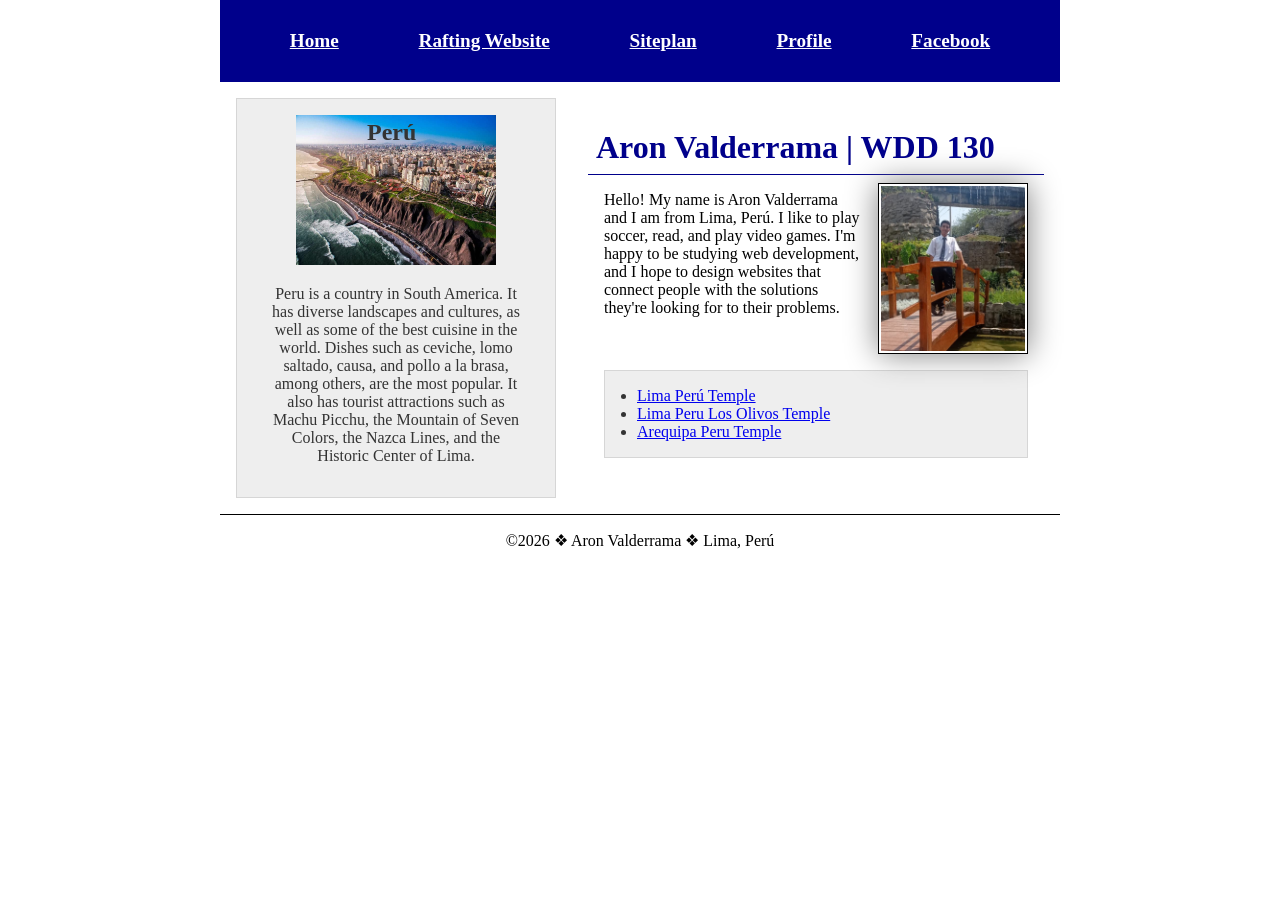
<file: index.html>
<!--17 September 2026-->
<!DOCTYPE html>
<html lang="en">

<head>
    <meta charset="UTF-8">
    <meta name="viewport" content="width=device-width, initial-scale=1.0">
    <title>Aron Valderrama | WDD 130</title>
    <meta name="description"
      content="Home page for WDD 130 course featuring profile picture and personal interest.">
    <meta name="author" content="Aron Valderrama">
    <link rel="stylesheet" href="styles/styles.css">
</head>

<body>
    <header>
        <nav>
            <a href="#">Home</a>
            <a href="wwr/">Rafting Website</a>
            <a href="wwr/site-plan-rafting.html">Siteplan</a>
            <a href="https://linkedin.com/in/aron-valderrama-55b0733b9">Profile</a>
            <a href="https://facebook.com">Facebook</a>
        </nav>
    </header>
    <div class="grid">
        <main>
            <h1>Aron Valderrama | WDD 130</h1>
            <img src="images/profile.jpg" alt="Hello, my name is Aron Valderrama." width="200">
            <p>Hello! My name is Aron Valderrama and I am from Lima, Perú. I like to play soccer,
                read,
                and play video games. I'm happy to be studying web development, and I hope to design
                websites that connect people with the solutions they're looking for to their
                problems.
            </p>
            <ul class="box indent">
                <li><a href="https://www.churchofjesuschrist.org/temples/details/lima-peru-temple?lang=eng"
                      target="_blank">Lima Perú Temple</a>
                </li>
                <li><a href="https://www.churchofjesuschrist.org/temples/details/lima-peru-los-olivos-temple?lang=eng"
                      target="_blank">Lima Peru Los Olivos Temple</a>
                </li>
                <li><a href="https://www.churchofjesuschrist.org/temples/details/arequipa-peru-temple?lang=eng"
                      target="_blank">Arequipa Peru Temple</a></li>
            </ul>
        </main>
        <aside class="box">
            <h2>Perú</h2>
            <img src="images/peru.jpg" alt="Peruvian coastal landscape">
            <p>Peru is a country in South America. It has diverse landscapes and cultures, as
                well as
                some of the
                best cuisine in the world. Dishes such as ceviche, lomo saltado, causa, and
                pollo a la
                brasa, among
                others, are the most popular. It also has tourist attractions such as Machu
                Picchu, the
                Mountain of
                Seven Colors, the Nazca Lines, and the Historic Center of Lima.</p>

        </aside>
    </div>
    <footer>
        <p>©2026 ❖ Aron Valderrama ❖ Lima, Perú</p>
    </footer>
</body>

</html>
</file>
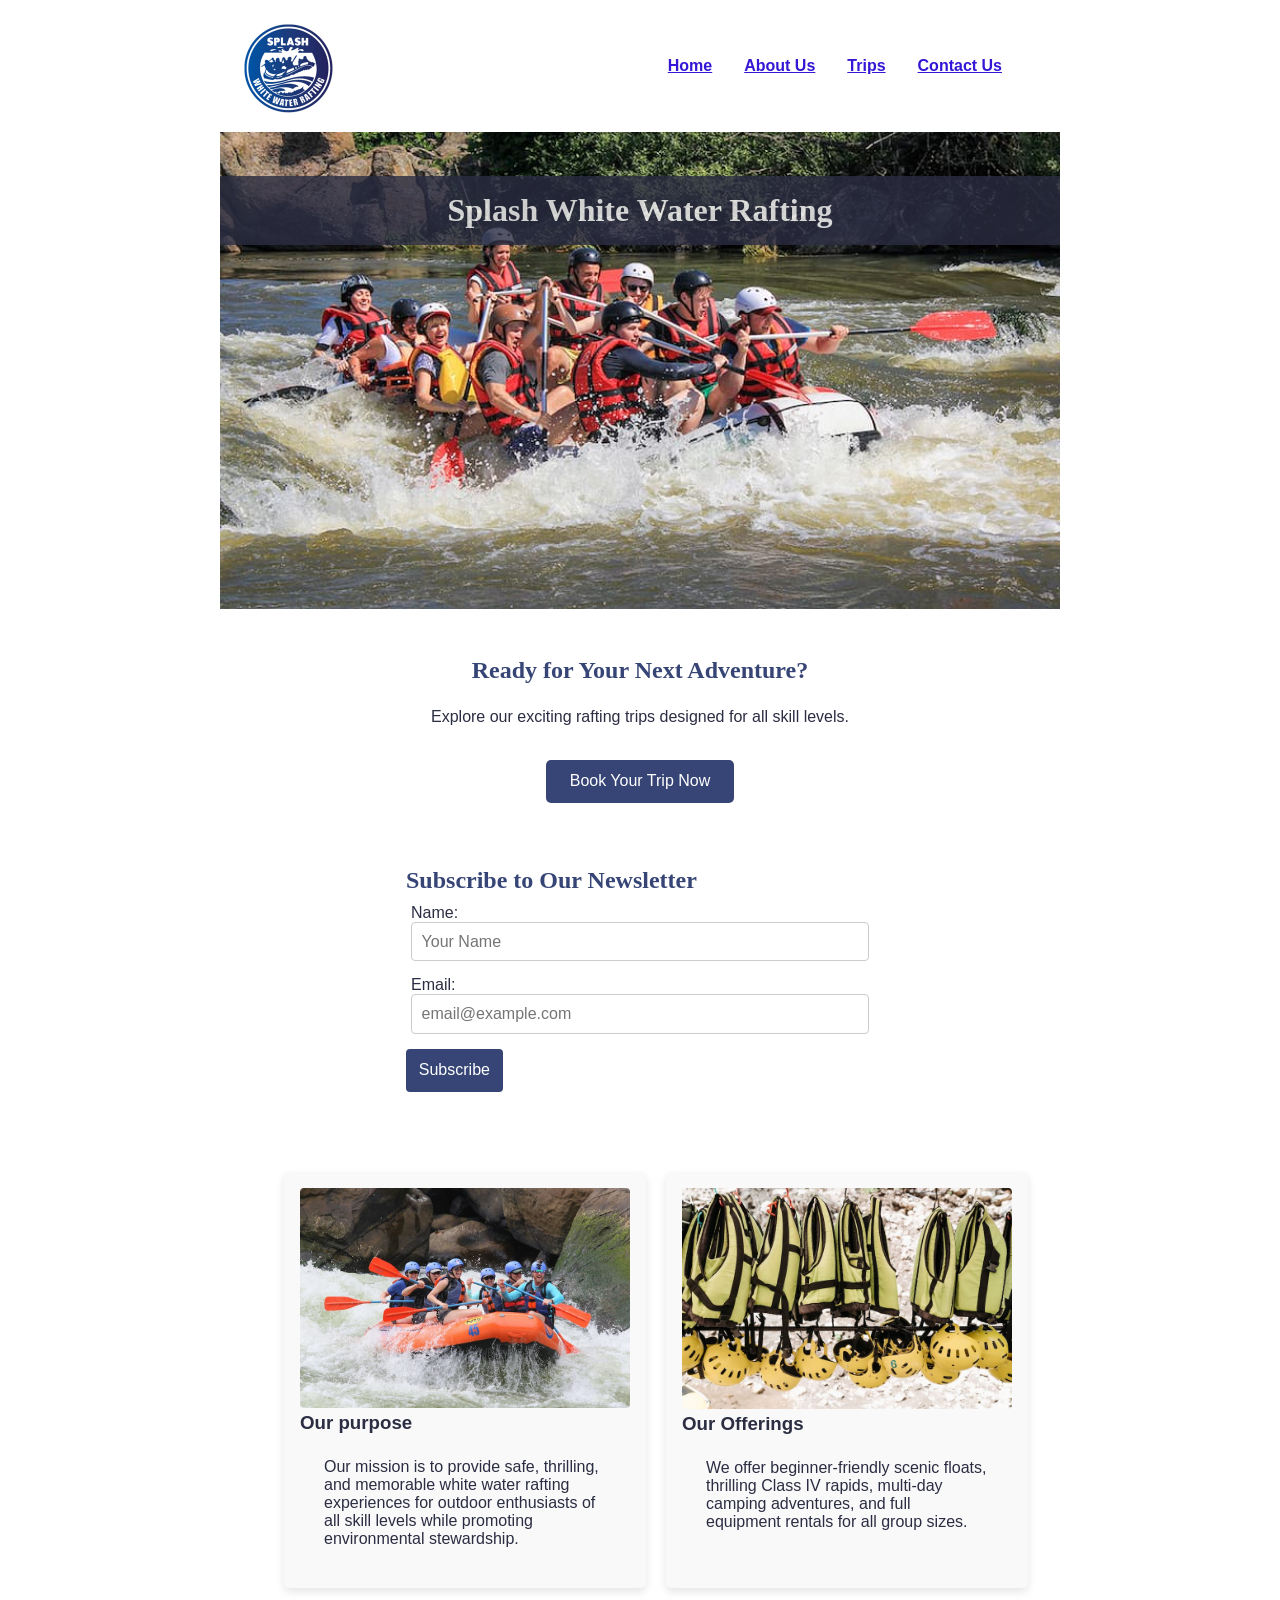
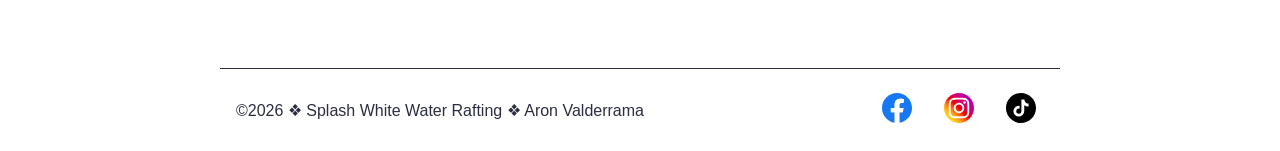
<file: wwr/index.html>
<!DOCTYPE html>
<html lang="en">

<head>
    <meta charset="UTF-8">
    <meta name="viewport" content="width=device-width, initial-scale=1.0">
    <title>Splash White Water Rafting | Home</title>
    <meta name="description"
      content="Welcome to Splash White Water Rafting. Discover exciting rafting trips, adventures, and sign up for our newsletter.">
    <meta name="author" content="Aron Valderrama">
    <link rel="stylesheet" href="styles/rafting.css">
</head>

<body>
    <header>
        <img src="images/wwr-logo.png" alt="Splash White Water Rafting Logo" class="logo">
        <nav>
            <ul class="navigation">
                <li><a href="index.html">Home</a></li>
                <li><a href="about.html">About Us</a></li>
                <li><a href="trips.html">Trips</a></li>
                <li><a href="contact.html">Contact Us</a></li>
            </ul>
        </nav>
    </header>

    <main>
        <div class="hero">
            <img src="images/rafting-hero.jpg" alt="White water rafting adventure on rapid river">
            <h1>Splash White Water Rafting</h1>
        </div>
        <section class="cta-section">
            <h2>Ready for Your Next Adventure?</h2>
            <p>Explore our exciting rafting trips designed for all skill levels.</p>
            <a href="trips.html" class="btn-cta">Book Your Trip Now</a>
        </section>
        <section class="newsletter-form">
            <h2>Subscribe to Our Newsletter</h2>
            <form action="#" method="post">
                <div class="form-group">
                    <label for="username">Name:</label>
                    <input type="text" id="username" name="username" placeholder="Your Name"
                      required>
                </div>
                <div class="form-group">
                    <label for="email">Email:</label>
                    <input type="email" id="email" name="email" placeholder="email@example.com"
                      required>
                </div>
                <button type="submit">Subscribe</button>
            </form>
        </section>
        <section class="home-grid">
            <article class="grid-card">
                <img src="images/rafting1.jpg" alt="Group rafting together">
                <h3>Our purpose</h3>
                <p>Our mission is to provide safe, thrilling, and memorable white water rafting
                    experiences for outdoor enthusiasts of all skill levels while promoting
                    environmental stewardship.</p>
            </article>
            <article class="grid-card">
                <img src="images/rafting2.jpg" alt="Rafting equipment and safety gear">
                <h3>Our Offerings</h3>
                <p>We offer beginner-friendly scenic floats, thrilling Class IV rapids, multi-day
                    camping adventures,
                    and full equipment rentals for all group sizes.</p>
            </article>
        </section>

    </main>

    <footer>
        <p>©2026 ❖ Splash White Water Rafting ❖ Aron Valderrama</p>
        <nav class="socialmedia">
            <a href="https://facebook.com" target="_blank">
                <img src="images/facebook.svg" alt="Facebook Icon">
            </a>
            <a href="https://instagram.com" target="_blank">
                <img src="images/instagram.svg" alt="Instagram Icon">
            </a>
            <a href="https://tiktok.com" target="_blank">
                <img src="images/tiktok.svg" alt="TikTok Icon">
            </a>
        </nav>
    </footer>

</body>

</html>
</file>
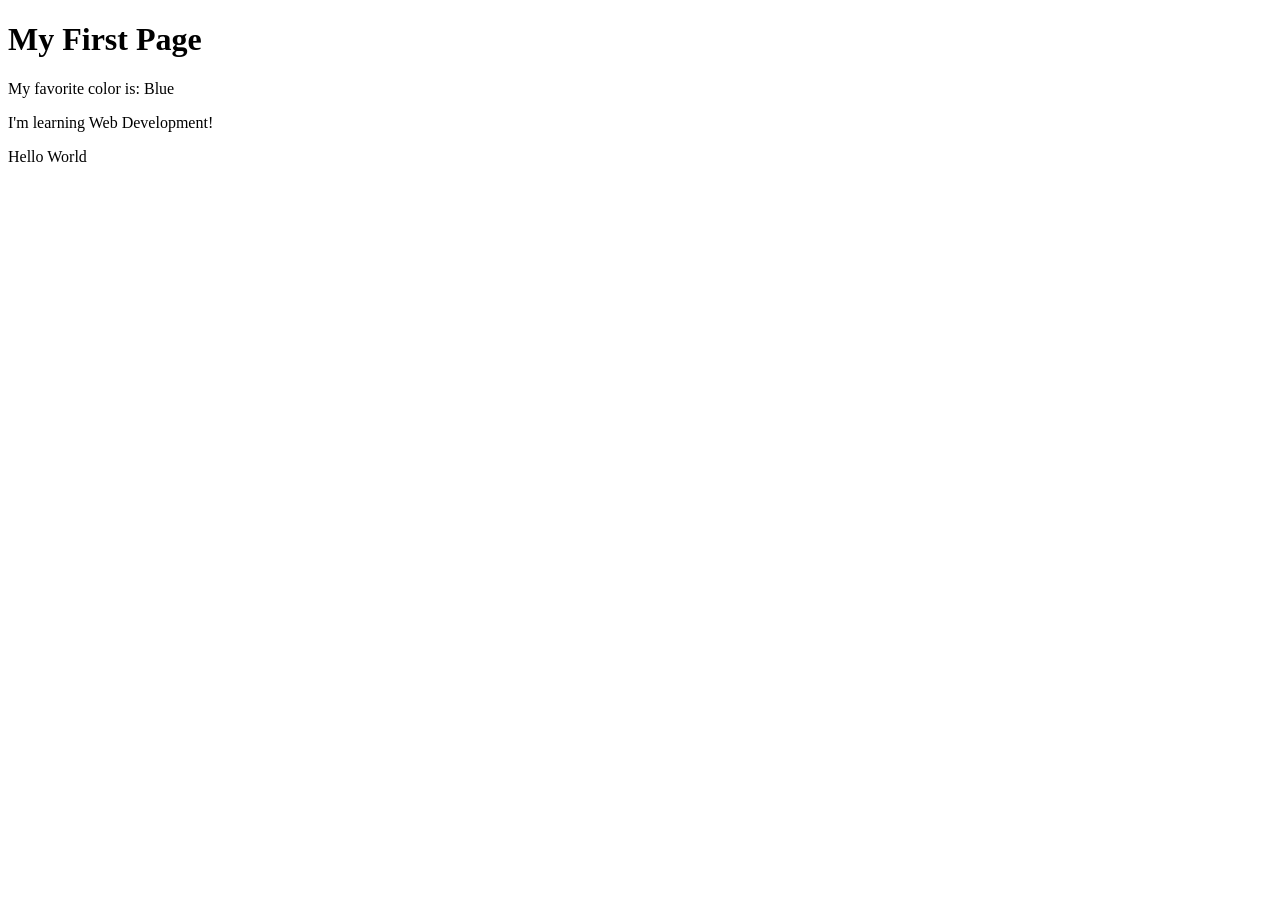
<file: week01/first-page.html>
<!DOCTYPE html>
<html lang="en">

<head>
    <meta charset="UTF-8">
    <meta name="viewport" content="width=device-width, initial-scale=1.0">
    <title>My First Page</title>
</head>

<body>
    <h1>My First Page</h1>
    <p>My favorite color is: Blue</p>
    <p>I'm learning Web Development!</p>
    <P>Hello World</P>
</body>

</html>
</file>
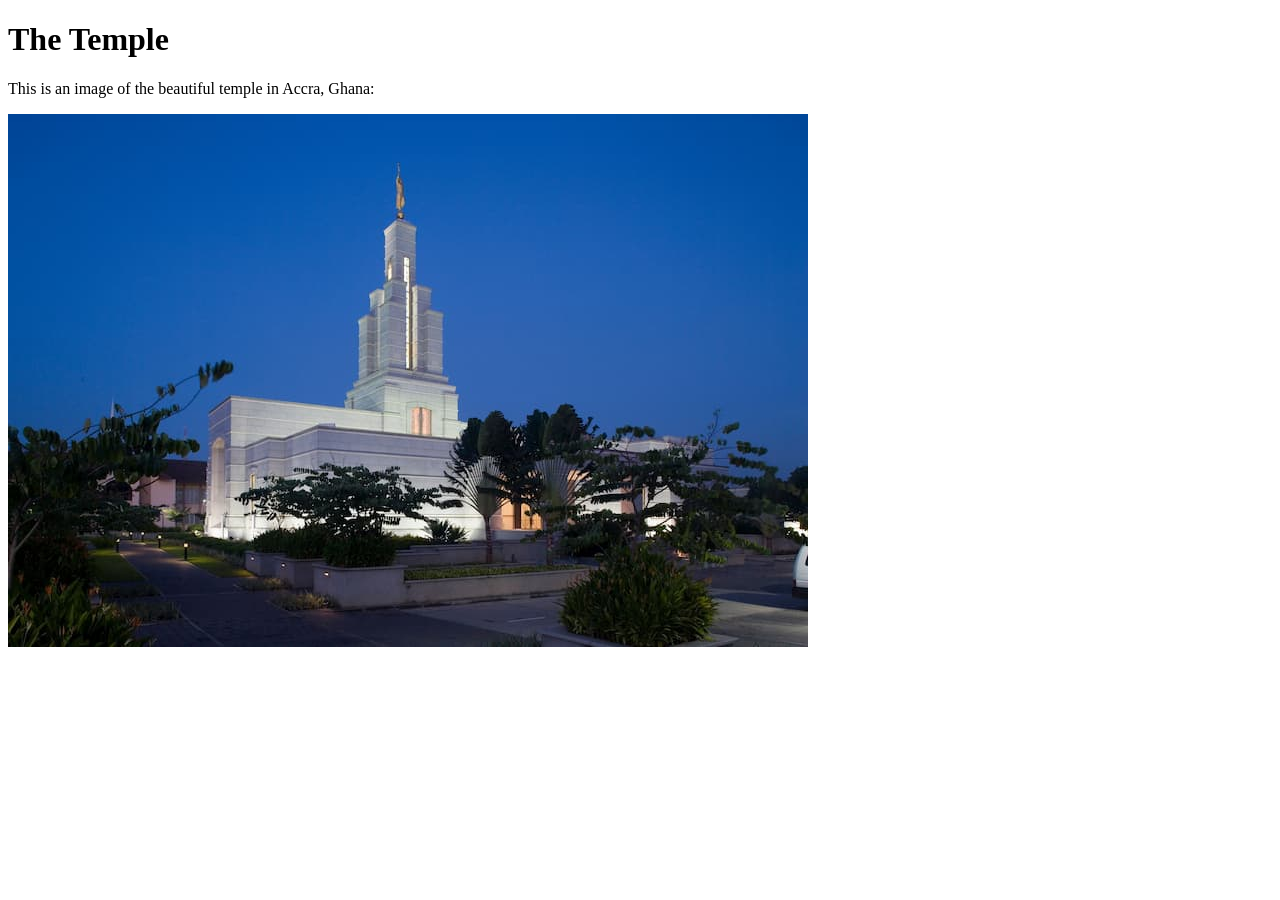
<file: week01/images-solution.html>
<!DOCTYPE html>
<html lang="en">
<head>
    <meta charset="UTF-8">
    <meta name="viewport" content="width=device-width, initial-scale=1.0">
    <title>Temple Image</title>
</head>
<body>
    <h1>The Temple</h1>
    <p>This is an image of the beautiful temple in Accra, Ghana:</p>
    <img src="images/temple-small.jpg" alt="The Accra Ghana Temple">
    
</body>
</html>
</file>
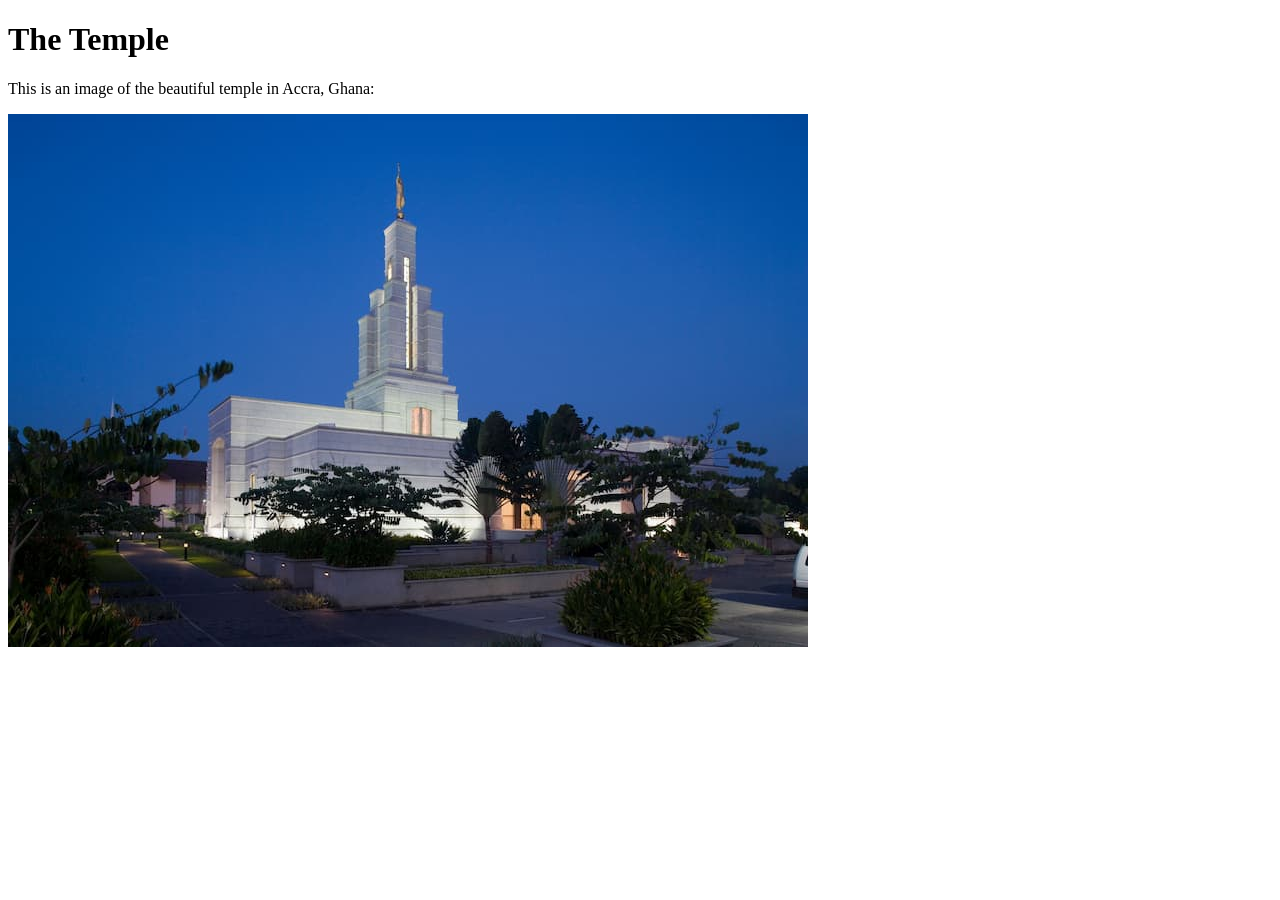
<file: week01/images.html>
<!DOCTYPE html>
<html lang="en">

<head>
    <meta charset="UTF-8">
    <meta name="viewport" content="width=device-width, initial-scale=1.0">
    <title>Temple Image</title>
</head>

<body>
    <h1>The Temple</h1>
    <p>This is an image of the beautiful temple in Accra, Ghana:</p>
    <img src="images/temple-small.jpg" alt="The Accra Ghana Temple">

</body>

</html>
</file>
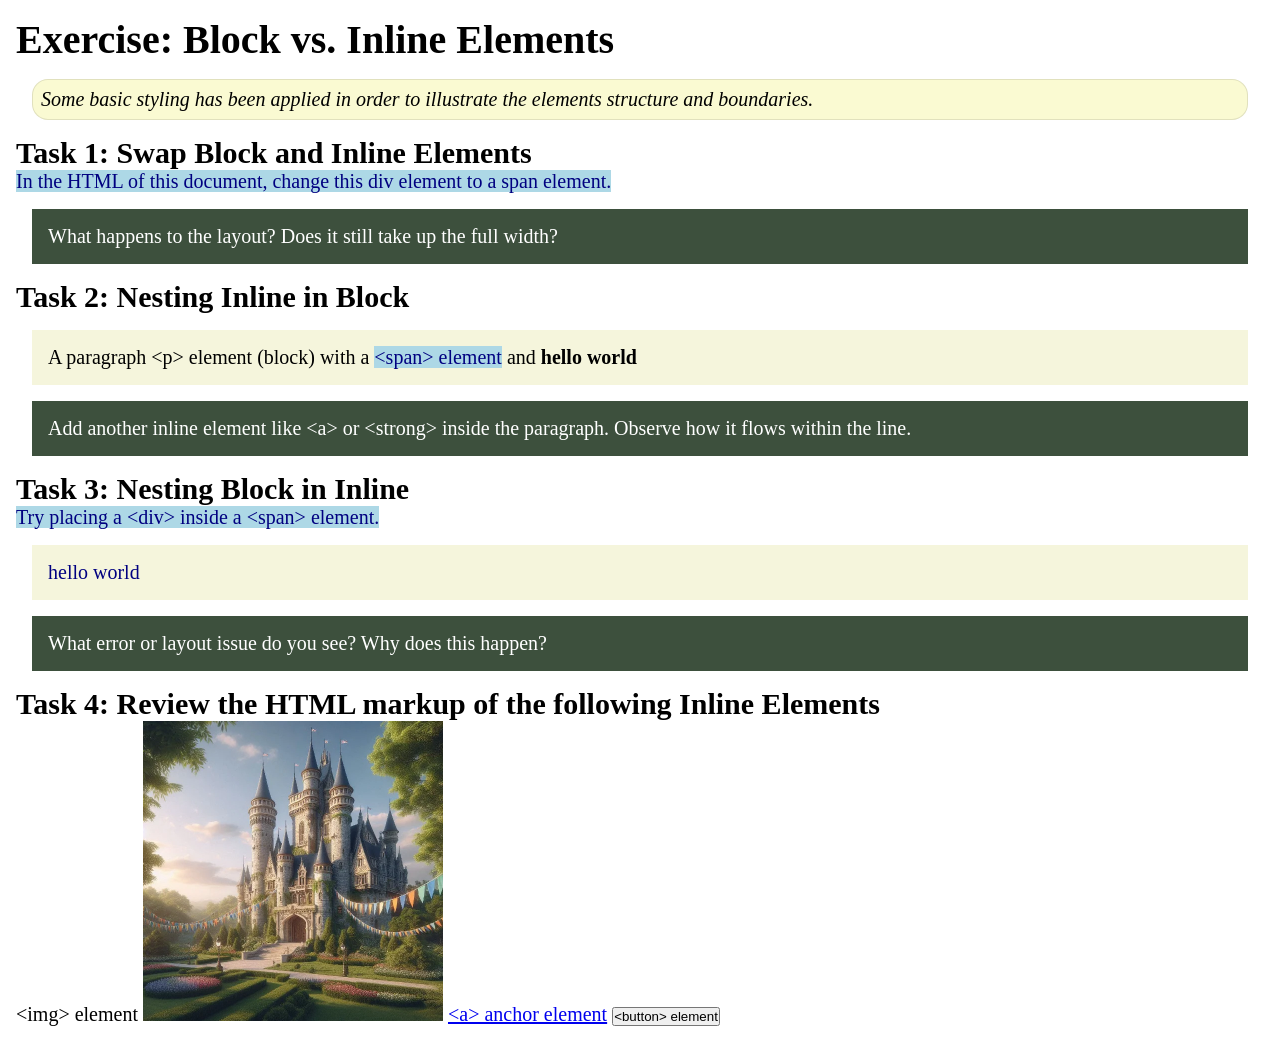
<file: week02/block-vs-inline.html>
<!DOCTYPE html>
<html lang="en">

<head>
    <meta charset="UTF-8">
    <meta name="viewport" content="width=device-width, initial-scale=1.0">
    <title>Exercise: Block vs. Inline Elements</title>
    <link rel="stylesheet" href="styles/block-vs-inline.css">
</head>

<body>
    <main>
        <h1>Exercise: Block vs. Inline Elements</h1>
        <p class="note">Some basic styling has been applied in order to illustrate the elements
            structure and
            boundaries.</p>

        <h2>Task 1: Swap Block and Inline Elements</h2>
        <span>In the HTML of this document, change this div element to a span element.</span>

        <p class="question">What happens to the layout? Does it still take up the full width?</p>

        <h2>Task 2: Nesting Inline in Block</h2>
        <p>A paragraph &lt;p&gt; element (block) with a <span>&lt;span&gt; element</span> and
            <strong> hello world</strong>
        </p>
        <p class="question">Add another inline element like &lt;a&gt; or &lt;strong&gt; inside the
            paragraph. Observe
            how it flows within the line.</p>

        <h2>Task 3: Nesting Block in Inline</h2>
        <span>Try placing a &lt;div&gt; inside a &lt;span&gt; element. <div> hello world</div>
        </span>
        <p class="question">What error or layout issue do you see? Why does this happen?</p>


        <h2>Task 4: Review the HTML markup of the following Inline Elements</h2>
        &lt;img&gt; element
        <img src="images/castle.webp" alt="placeholder image (images are inline)" width="300"
          height="300">
        <a href="https://churchofjesuschrist.org">&lt;a&gt; anchor element</a>
        <button type="button">&lt;button&gt; element</button>
    </main>
</body>

</html>
</file>
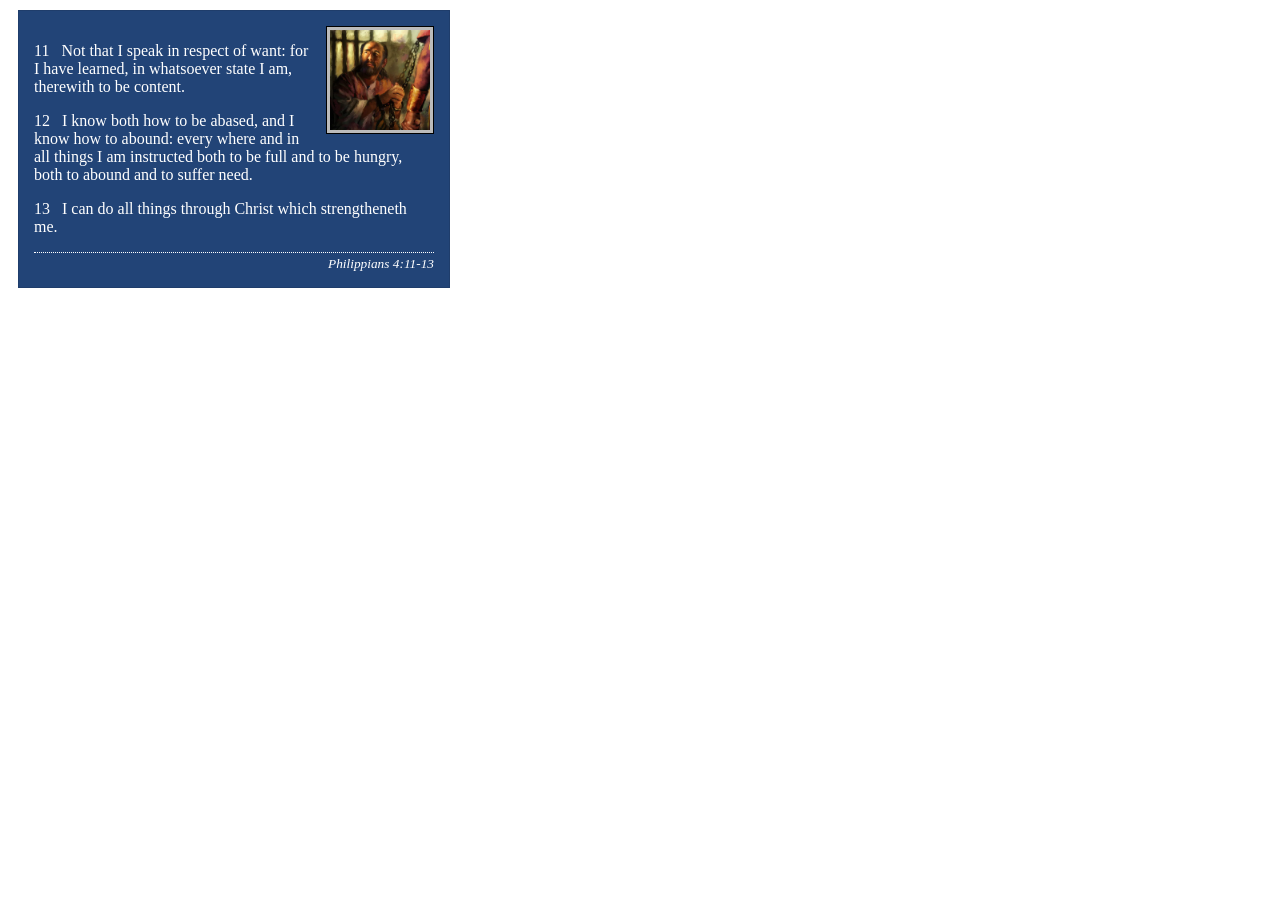
<file: week02/box-model-solution.html>
<!DOCTYPE html>
<html lang="en">
<head>
    <meta charset="UTF-8">
    <meta name="viewport" content="width=device-width, initial-scale=1.0">
    <title>Box Model Activity</title>
    <link rel="stylesheet" href="styles/box-model-solution.css">
</head>
<body>
    <main>
        <div class="callout">
            <img src="images/apostle-paul-imprisoned.webp" alt="Paul the Apostle - Imprisoned in Rome" width="200" height="200">
            <blockquote>
                <p>11 &nbsp; Not that I speak in respect of want: for I have learned, in whatsoever state I am, therewith to be content.</p>
                <p>12 &nbsp; I know both how to be abased, and I know how to abound: every where and in all things I am instructed both to be full and to be hungry, both to abound and to suffer need.</p>
                <p>13 &nbsp; I can do all things through Christ which strengtheneth me.</p>
            </blockquote>
            <cite>Philippians 4:11-13</cite>
        </div>
    </main>
</body>
</html>
</file>
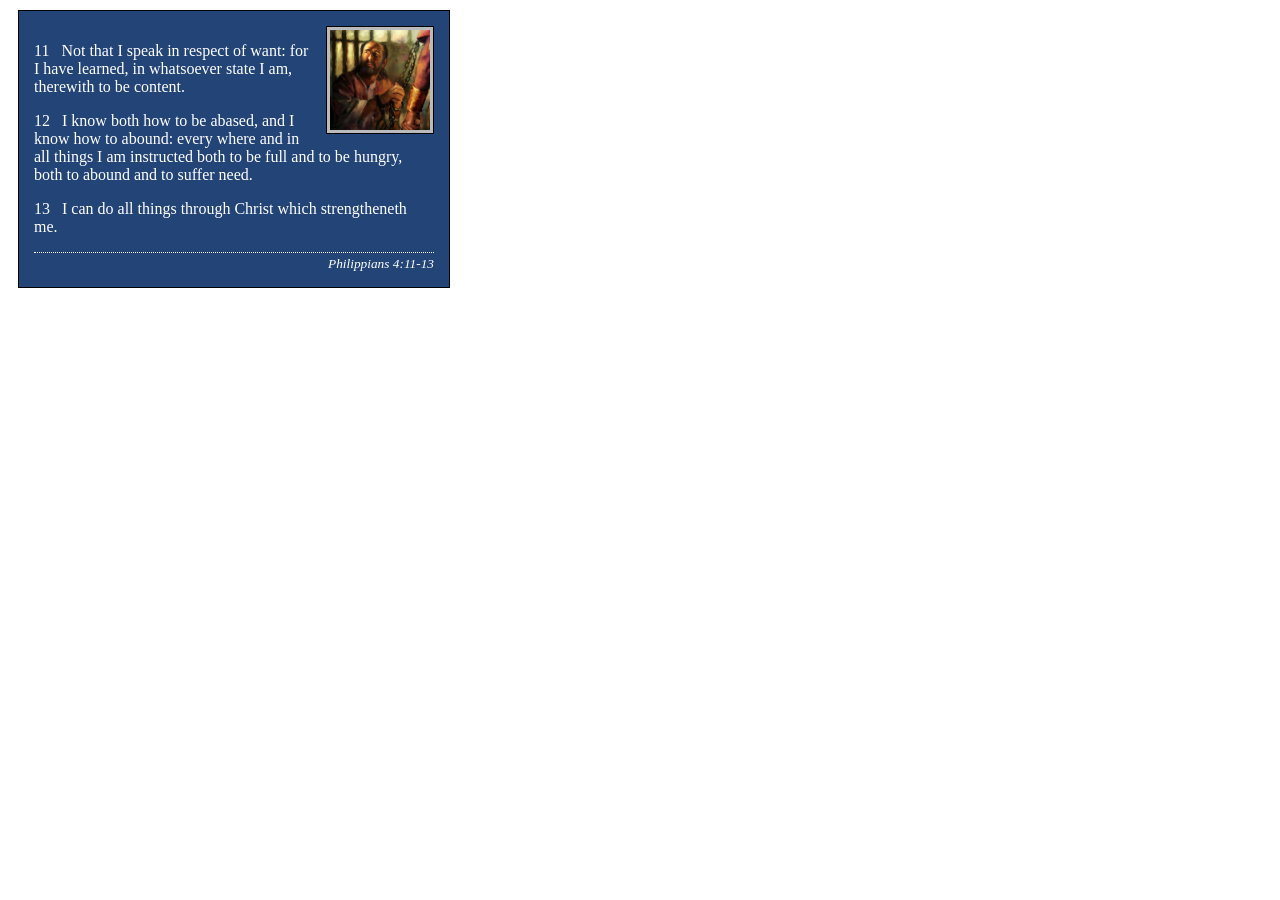
<file: week02/box-model.html>
<!DOCTYPE html>
<html lang="en">

<head>
    <meta charset="UTF-8">
    <meta name="viewport" content="width=device-width, initial-scale=1.0">
    <title>Box Model Activity</title>
    <link rel="stylesheet" href="styles/box-model.css">

</head>

<body>
    <main>
        <div class="callout">
            <img src="images/apostle-paul-imprisoned.webp"
              alt="Paul the Apostle - Imprisoned in Rome" width="200" height="200">
            <blockquote>
                <p>11 &nbsp; Not that I speak in respect of want: for I have learned, in whatsoever
                    state I am, therewith to be content.</p>
                <p>12 &nbsp; I know both how to be abased, and I know how to abound: every where and
                    in all things I am instructed both to be full and to be hungry, both to abound
                    and to suffer need.</p>
                <p>13 &nbsp; I can do all things through Christ which strengtheneth me.</p>
            </blockquote>
            <cite>Philippians 4:11-13</cite>
        </div>
    </main>
</body>

</html>
</file>
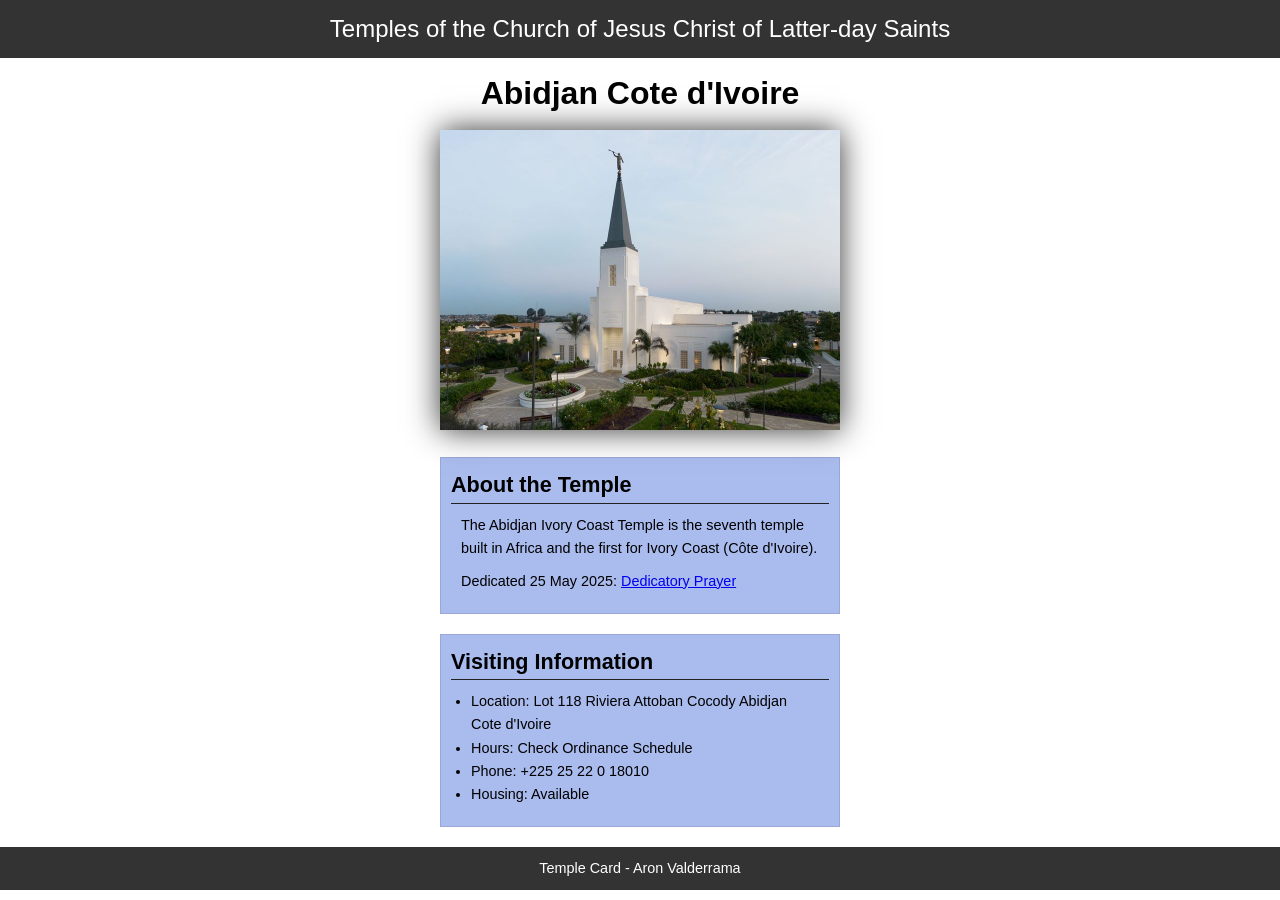
<file: week02/temple.html>
<!DOCTYPE html>
<html lang="en">

<meta charset="UTF-8">
<meta name="viewport" content="width=device-width, initial-scale=1.0">
<title>Temple Card - Abidjan Cote d'Ivoire</title>
<link rel="stylesheet" href="styles/temple.css">

<body>
    <header>
        <p>Temples of the Church of Jesus Christ of Latter-day Saints</p>
    </header>
    <main>
        <h1>Abidjan Cote d'Ivoire</h1>
        <picture>
            <img src="images/abidjan-ivory-coast.jpeg" alt="Abidjan Cote d'Ivoire Temple">
        </picture>
        <section>
            <h2>About the Temple</h2>
            <p>The Abidjan Ivory Coast Temple is the seventh temple built in Africa and the
                first
                for Ivory Coast (Côte
                d'Ivoire).</p>
            <p>Dedicated 25 May 2025: <a
                  href="https://www.churchofjesuschrist.org/temples/dedicatory-prayer/abidjan-ivory-coast-temple/2025-05-25?lang=eng"
                  target="_blank" rel="noopener noreferrer">Dedicatory Prayer</a></p>
        </section>
        <section>
            <h2>Visiting Information</h2>
            <ul>
                <li>Location: Lot 118 Riviera Attoban Cocody Abidjan Cote d'Ivoire</li>
                <li>Hours: Check Ordinance Schedule</li>
                <li>Phone: +225 25 22 0 18010</li>
                <li>Housing: Available</li>
            </ul>
        </section>
    </main>
    <footer>
        <p>Temple Card - Aron Valderrama</p>
    </footer>
</body>

</html>
</file>
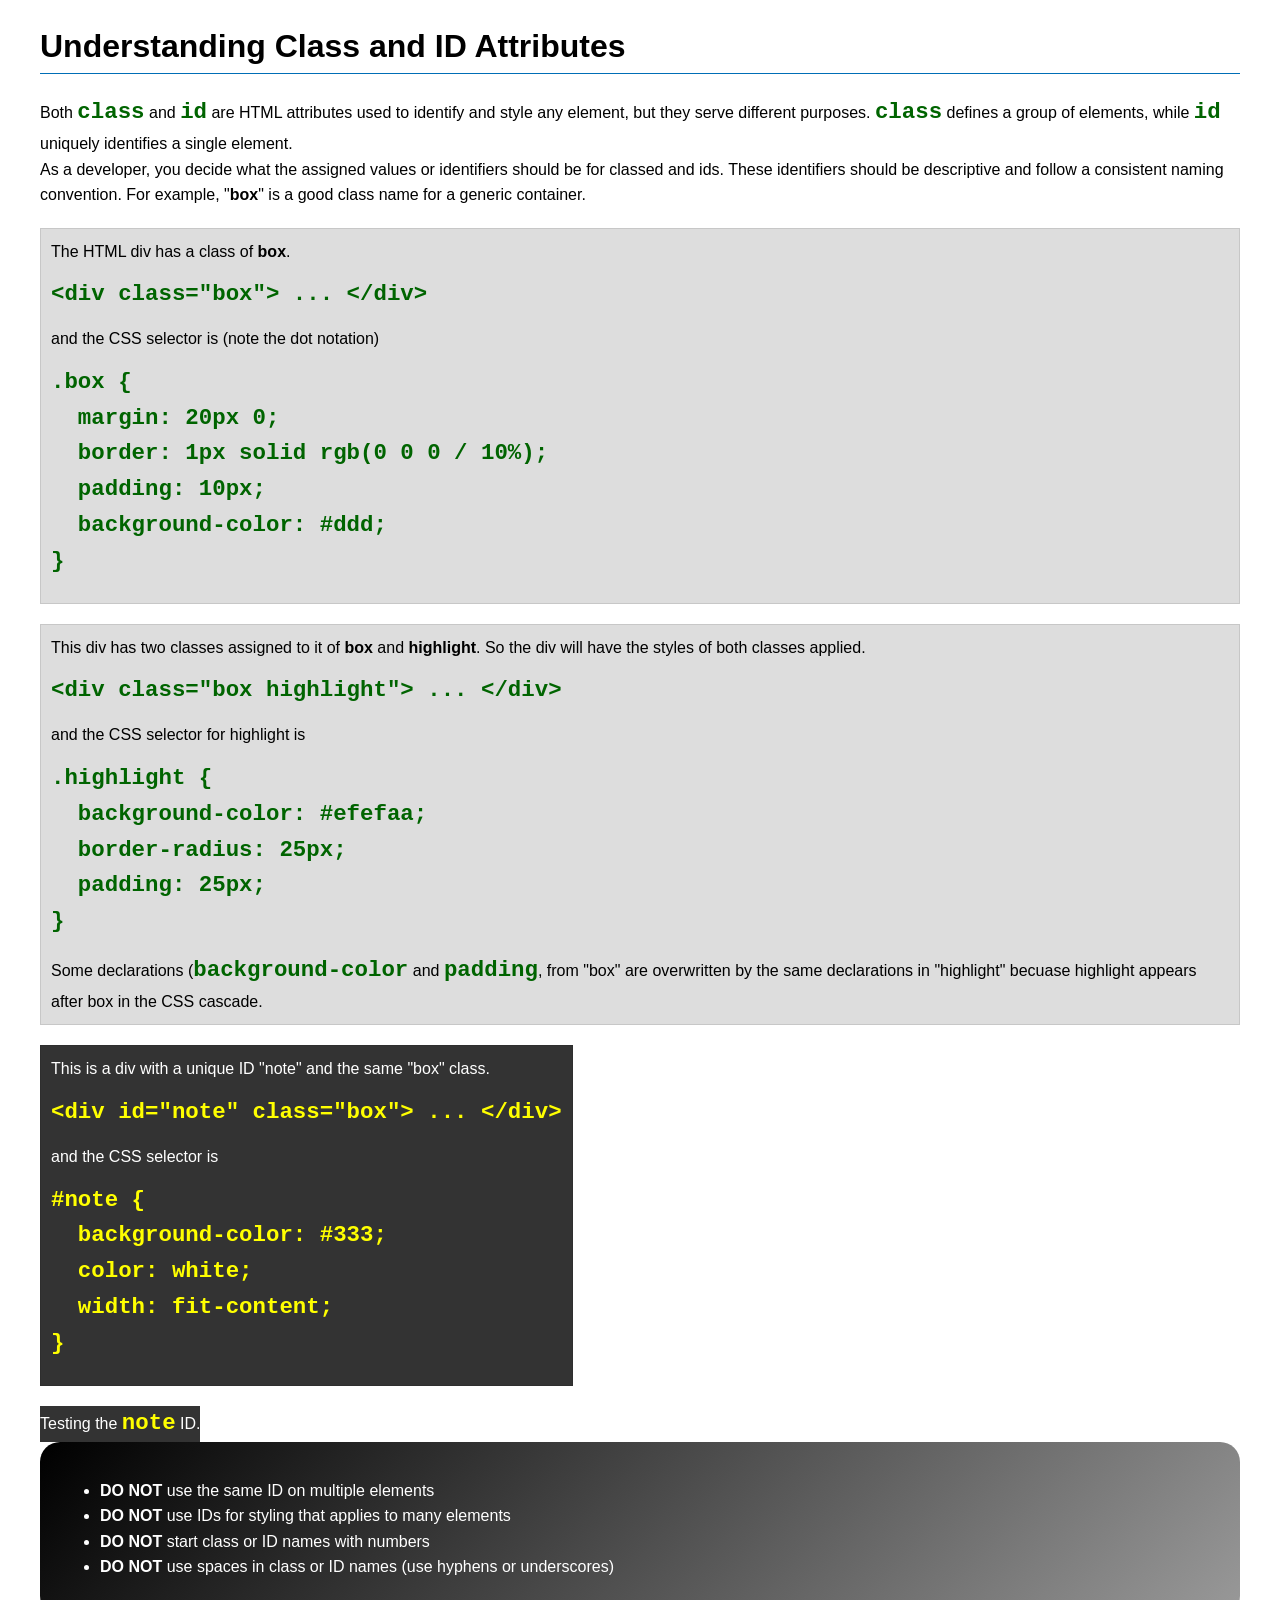
<file: week03/class-and-id.html>
<!DOCTYPE html>
<html lang="en">

<head>
    <meta charset="UTF-8">
    <meta name="viewport" content="width=device-width, initial-scale=1.0">
    <title>Class vs ID Attributes</title>
    <link rel="stylesheet" href="styles/class-and-id.css">
</head>

<body>
    <h1>Understanding Class and ID Attributes</h1>
    <p>Both <code>class</code> and <code>id</code> are HTML attributes used to identify and style
        any element, but they
        serve different purposes. <code>class</code> defines a group of elements, while
        <code>id</code> uniquely
        identifies a single element.
    </p>
    <p>As a developer, you decide what the assigned values or identifiers should be for classed and
        ids. These
        identifiers should be
        descriptive and follow a consistent naming convention. For example, "<strong>box</strong>"
        is a good class name
        for a generic container.</p>
    <div class="box">
        <p>The HTML div has a class of <strong>box</strong>.</p>
        <pre><code class="html">&lt;div class="box"&gt; ... &lt;/div&gt;</code></pre>
        and the CSS selector is (note the dot notation)
        <pre><code class="css">.box {
  margin: 20px 0;
  border: 1px solid rgb(0 0 0 / 10%);
  padding: 10px;
  background-color: #ddd; 
}</code></pre>
    </div>

    <div class="box">
        <p>This div has two classes assigned to it of <strong>box</strong> and
            <strong>highlight</strong>. So the div
            will have the styles of both classes applied.
        </p>
        <pre><code class="html">&lt;div class="box highlight"&gt; ... &lt;/div&gt;</code></pre>
        and the CSS selector for highlight is
        <pre><code class="css">.highlight {
  background-color: #efefaa;
  border-radius: 25px;
  padding: 25px;
}</code></pre>
        <p>Some declarations (<code>background-color</code> and <code>padding</code>, from "box" are
            overwritten by the same declarations in "highlight" becuase highlight appears after box
            in the CSS cascade.</p>
    </div>

    <div id="note" class="box">
        <p>This is a div with a unique ID "note" and the same "box" class.</p>
        <pre><code class="html">&lt;div id="note" class="box"&gt; ... &lt;/div&gt;</code></pre>
        and the CSS selector is
        <pre><code class="css">#note {
  background-color: #333;
  color: white;
  width: fit-content;
}</code></pre>
    </div>

    <div id="note">
        <p>Testing the <code>note</code> ID.</p>
    </div>

    <section id="best-practice">
        <ul>
            <li><strong>DO NOT</strong> use the same ID on multiple elements</li>
            <li><strong>DO NOT</strong> use IDs for styling that applies to many elements</li>
            <li><strong>DO NOT</strong> start class or ID names with numbers</li>
            <li><strong>DO NOT</strong> use spaces in class or ID names (use hyphens or underscores)
            </li>
        </ul>
    </section>


</body>

</html>
</file>
<file: styles/styles.css>
* {
    margin: 0;
    padding: 0;
    box-sizing: border-box;
}

:root {
    --primary-color: darkblue;
    --accent1-color: #eee;
    --heading-color: #333;
    --text-light: white;
}

nav {
    background-color: var(--primary-color);
    padding: 10px;
    display: flex;
    align-items: center;
    justify-content: space-evenly;
}

nav a {
    color: var(--text-light);
    display: block;
    padding: 20px;
    font-size: 1.2rem;
    font-weight: 700;
    text-decoration: underline;
}

h1 {
    color: var(--primary-color);
    padding: .5rem;
    border-bottom: 1px solid var(--primary-color)
}

aside {
    width: 20rem;
    text-align: center;
    position: relative;
}

aside img {
    width: 200px;
    height: auto;
}

aside h2 {
    position: absolute;
    top: 20px;
    left: 130px;
}

main img {
    width: 150px;
    height: auto;
    border: 1px solid black;
    padding: 2px;
    box-shadow: 0 0 30px gray;
    float: right;
    margin: 0.5rem 1rem 1rem 1rem;
}

p {
    margin: 1rem;
}

footer {
    margin-top: 15px;
    border-top: 1px solid #000;
    text-align: center;
}

/* Class Selectors */

.box {
    margin: 1rem;
    border: 1px solid rgb(0 0 0 / 10%);
    padding: 1rem;
    background-color: var(--accent1-color);
    color: var(--heading-color);
    clear: both;
}

.indent {
    padding-left: 2rem;
}

header,
.grid,
footer {
    max-width: 840px;
    margin: 0 auto;
}

.grid {
    display: grid;
    align-items: center;
}

main {
    grid-column: 2/3;
    margin: 1rem;
}

aside {
    width: 20rem;
    position: relative;
    grid-column: 1/2;
    grid-row: 1/2;
}
</file>
<file: wwr/styles/rafting.css>
:root {
    --primary-color: #364575;
    --secondary-color: #07595b;
    --accent1-color: #2b2d42;
    --accent2-color: #3317d4;
    --heading-font: "Georgia", serif;
    --body-font: Arial, Helvetica, sans-serif;
}

* {
    margin: 0;
    padding: 0;
    box-sizing: border-box;
}

body {
    font-family: var(--body-font);
    color: var(--accent1-color);
}

header,
main,
footer {
    width: 840px;
    margin: 0 auto;
}

h1,
h2 {
    font-family: var(--heading-font);
    color: var(--primary-color);
}

main > h1 {
    text-align: center;
    margin: 1.5rem 0;
    color: var(--primary-color);
}

nav,
p,
section,
article {
    margin: 16px;
    padding: 8px;
}

nav a {
    color: var(--accent2-color);
    text-decoration: underline;
    font-weight: bold;
    padding: 0.5rem;
}

.socialmedia a {
    text-decoration: none;
}

.hero {
    position: relative;
}

.hero img {
    display: block;
    width: 100%;
    height: auto;
}

.hero h1 {
    position: absolute;
    top: 20px;
    width: 100%;
    padding: 16px;
    text-align: center;
    opacity: 0.8;
    background-color: var(--accent1-color);
    color: #ffffff;
}

main h1 {
    text-align: center;
    margin: 1.5rem 0;
    color: var(--primary-color);
}

.hero article {
    position: absolute;
    top: 120px;
    left: 20px;
    right: 20px;
    padding: 16px;
    background-color: var(--secondary-color);
    color: #ffff;
    border-radius: 5px;
}

.hero article img {
    float: right;
    width: 125px;
    height: auto;
    margin-left: 16px;
    border-radius: 5px;
}

header {
    display: grid;
    grid-template-columns: auto 1fr;
    align-items: center;
    padding: 1rem;
}

.navigation {
    padding: 10px;
    display: flex;
    align-items: center;
    justify-content: flex-end;
    list-style: none;
    gap: 1rem;
}

.logo {
    width: 100px;
    height: auto;
}

.history {
    margin: 2rem 0;
}

.history h2 {
    text-align: center;
    margin-bottom: 1rem;
}

.history-container {
    display: grid;
    grid-template-columns: 1fr auto 1fr;
    /* Columna texto - imagen - texto */
    gap: 1.5rem;
    align-items: center;
    padding: 1rem;
}

.history-container img {
    width: 200px;
    height: auto;
    border-radius: 5px;
}

.adventure {
    margin: 2rem 0;
}

.adventure h2 {
    text-align: center;
    margin-bottom: 1rem;
}

.adventure-gallery {
    display: grid;
    grid-template-columns: repeat(5, 1fr);
    gap: 1rem;
}

.adventure-gallery figure {
    margin: 0;
    text-align: center;
}

.adventure-gallery img {
    width: 100%;
    height: auto;
    object-fit: cover;
    border-radius: 4px;
}

.adventure-gallery figcaption {
    font-size: 0.85rem;
    font-weight: bold;
    margin-top: 0.5rem;
    color: var(--accent1-color);
}

footer {
    display: flex;
    justify-content: space-between;
    align-items: center;
    padding: 1rem;
    margin-top: 2rem;
    border-top: 1px solid var(--accent1-color);
}

footer p {
    margin: 0;
    padding: 0;
}

.socialmedia {
    display: flex;
    gap: 1rem;
    margin: 0;
    padding: 0;
}

.socialmedia img {
    width: 30px;
    height: auto;
}

.info address {
    text-align: center;
    font-style: normal;
    margin-bottom: 1rem;
}

.contact-grid {
    display: grid;
    grid-template-columns: 1fr 1fr;
    gap: 2rem;
    align-items: stretch;
    margin-bottom: 3rem;
}

.map {
    width: 100%;
    height: 100%;
}

.map iframe {
    width: 100%;
    height: 100%;
    min-height: 450px;
    border: none;
    border-radius: 5px;
}

.form {
    display: grid;
    gap: 1.2rem;
    background-color: var(--accent1-color);
    padding: 1.5rem;
    border-radius: 5px;
    color: #ccc;
}

.form label {
    color: #ffffff;
}

.radio-group {
    border: 1px solid rgba(255, 255, 255, 0.4);
    padding: 0.8rem;
    border-radius: 4px;
    display: flex;
    flex-direction: column;
    gap: 0.5rem;
}

.radio-group label {
    display: flex;
    align-items: center;
    gap: 0.5rem;
    cursor: pointer;
}

.form-item {
    display: flex;
    flex-direction: column;
    gap: 0.3rem;
}

.form-item input[type="text"],
.form-item input[type="text"],
.form-item textarea {
    padding: 0.6rem;
    border: 1px solid #ccc;
    border-radius: 4px;
    font-family: inherit;
}

.radio-group legend {
    font-weight: bold;
    padding: 0 0.4rem;
    color: #ccc;

}

.form button[type="submit"] {
    background-color: var(--primary-color);
    color: #ffffff;
    padding: 0.8rem;
    border: none;
    border-radius: 4px;
    font-size: 1rem;
    cursor: pointer;
}

.employees {
    text-align: center;
    margin-bottom: 2rem;
}

.employee-grid {
    display: grid;
    grid-template-columns: 1fr 1fr 1fr;
    gap: 1.5rem;
    margin-top: 1rem;
}

.employee-grid figure {
    margin: 0;
    text-align: center;
}

.employee-grid img {
    width: 100%;
    max-width: 200px;
    height: auto;
    object-fit: cover;
    border-radius: 5px;
}

.cta-section {
    text-align: center;
    padding: 2rem;
}

.btn-cta {
    text-decoration: none;
    border-radius: 5px;
    cursor: pointer;
    background-color: var(--primary-color);
    color: #ffffff;
    padding: 0.8rem 1.5rem;
    display: inline-block;
    margin-top: 10px;
}

.newsletter-form {
    padding: 1rem;
    max-width: 500px;
    margin: 0 auto;
}

.form-group {
    margin-top: 5px;
    padding: 5px;
    display: flex;
    flex-direction: column;
}

.form-group input {
    padding: 0.6rem;
    border: 1px solid #ccc;
    border-radius: 4px;
    font-size: 1rem;
}

button[type="submit"] {
    background-color: var(--primary-color);
    color: #ffffff;
    padding: 0.8rem;
    border: none;
    border-radius: 4px;
    font-size: 1rem;
    cursor: pointer;
    margin-top: 10px;
}

.home-grid {
    display: grid;
    grid-template-columns: 1fr 1fr;
    gap: 20px;
    padding: 2rem;
}

.grid-card {
    border-radius: 5px;
    box-shadow: 0 4px 8px rgba(0, 0, 0, 0.1);
    background-color: #f9f9f9;
    padding: 1rem;
    width: 100%;
    height: auto;
}

.grid-card img {
    width: 100%;
    height: auto;
    border-radius: 4px;
}

.trips-container {
    display: grid;
    grid-template-columns: repeat(3, 1fr);
    gap: 20px;
    padding: 2rem;
}

.trip-card {
    background-color: #f9f9f9;
    border-radius: 8px;
    box-shadow: 0 4px 8px rgba(0, 0, 0, 0.1);
    padding: 1rem;
}

.trip-card img {
    width: 100%;
    height: 200px;
    object-fit: cover;
    border-radius: 4px;
}

.table-section {
    max-width: 1000px;
    margin: 2rem auto;
    padding: 0 1rem;
    text-align: center;
}

.trips-table {
    width: 100%;
    border-collapse: collapse;
    margin-top: 1rem;
    background-color: #fff;
    box-shadow: 0 2px 5px rgba(0, 0, 0, 0.05);
    border-radius: 5px;
    overflow: hidden;
}

.trips-table th,
.trips-table td {
    padding: 12px 15px;
    text-align: left;
    border-bottom: 1px solid #dddddd;
}

.trips-table th {
    background-color: #2b2d42;
    color: #ffff;
    font-weight: bold;
}
</file>
<file: week02/styles/block-vs-inline.css>
* {
    margin: 0;
    padding: 0;
}

body {
    font-size: 20px;
    margin: 1rem;
}

p,
div {
    background-color: beige;
    margin: 1rem;
    padding: 1rem;
}

span {
    color: navy;
    background-color: lightblue;
}

code {
    margin: 0;
    padding: 0;
    color: green;
    font-size: 1.2rem;
}

.note {
    font-style: italic;
    background-color: lightgoldenrodyellow;
    border-radius: 1rem;
    border: 1px solid rgb(0 0 0 / 10%);
    margin: 1rem;
    padding: .5rem;
}

.question {
    background-color: #3d503d;
    color: #fff;
}
</file>
<file: week02/styles/box-model-solution.css>
.callout {
    max-width: 400px;
    margin: 10px;
    border: 1px solid rgba(0, 0, 0, .1);
    padding: 15px;
    background-color: #247;
    color: #fff;
}

.callout img {
    float: right;
    margin: 0 0 10px 15px;
    border: 1px solid #000;
    padding: 3px;
    background-color: #bbb;
    width: 100px;
    height: auto;

}

blockquote {
    margin: 0;
}

cite {
    display: block;
    border-top: 1px dotted #fff;
    padding-top: 3px;
    text-align: right;
    font-size: smaller;
}
</file>
<file: week02/styles/box-model.css>
.callout {
    max-width: 400px;
    margin: 10px;
    border: 1px, solid rgba(0, 0, 0, 1);
    padding: 15px;
    background-color: #247;
    color: #fff;

}

.callout img {
    float: right;
    margin: 0 0 10px 15px;
    border: 1px solid #000;
    padding: 3px;
    background-color: #bbb;
    width: 100px;
    height: auto;
}

blockquote {
    margin: 0;
}

cite {
    display: block;
    border-top: 1px dotted #fff;
    padding-top: 3px;
    text-align: right;
    font-size: smaller;
}
</file>
<file: week02/styles/temple.css>
* {
    margin: 0;
    padding: 0;
}

body {
    font-family: Arial, sans-serif;
    line-height: 1.6;
}

header,
footer {
    background-color: #333;
    color: #fff;
    padding: 10px 0;
    text-align: center;
    font-size: 1.5rem;
}

main {
    width: 400px;
    margin: 0 auto;
}

h1 {
    margin: 10px;
    text-align: center;
}

h2 {
    border-bottom: 1px solid #222;
}

img {
    width: 100%;
    height: auto;
    box-shadow: 0 0 30px #333;
}

section {
    margin: 20px 0;
    border: 1px solid rgb(0, 0, 0, 10%);
    padding: 10px;
    background-color: #abe;
    font-size: .9rem;
}

section p {
    margin: 10px
}

ul {
    margin: 10px 20px;
}

footer {
    font-size: .9rem;
}
</file>
<file: week03/styles/class-and-id.css>
body {
    font-family: Arial, sans-serif;
    line-height: 1.6;
    margin: 0;
    padding: 0 40px;
}

h1 {
    border-bottom: 1px solid rgb(0 110 182);
    padding-bottom: 0;
}



p {
    margin: 0;
}

code {
    color: darkgreen;
    font-weight: 700;
    font-size: 1.4rem;
}

/* Class examples - can be reused */

.box {
    margin: 20px 0;
    border: 1px solid rgb(0 0 0 / 10%);
    padding: 10px;
    background-color: #ddd; /* this is shorthand for #dddddd */
}

.highlight {
    background-color: #efefaa;
    border-radius: 25px;
    padding: 25px;
}

/* ID examples - should be unique */

#note {
    background-color: #333;
    color: white;
    width: fit-content;
}

#note code {
    color: yellow;
}

#best-practice {
    background: linear-gradient(135deg, #000 0%, #999 100%);
    color: white;
    border-radius: 20px;
    padding: 20px
}
</file>
